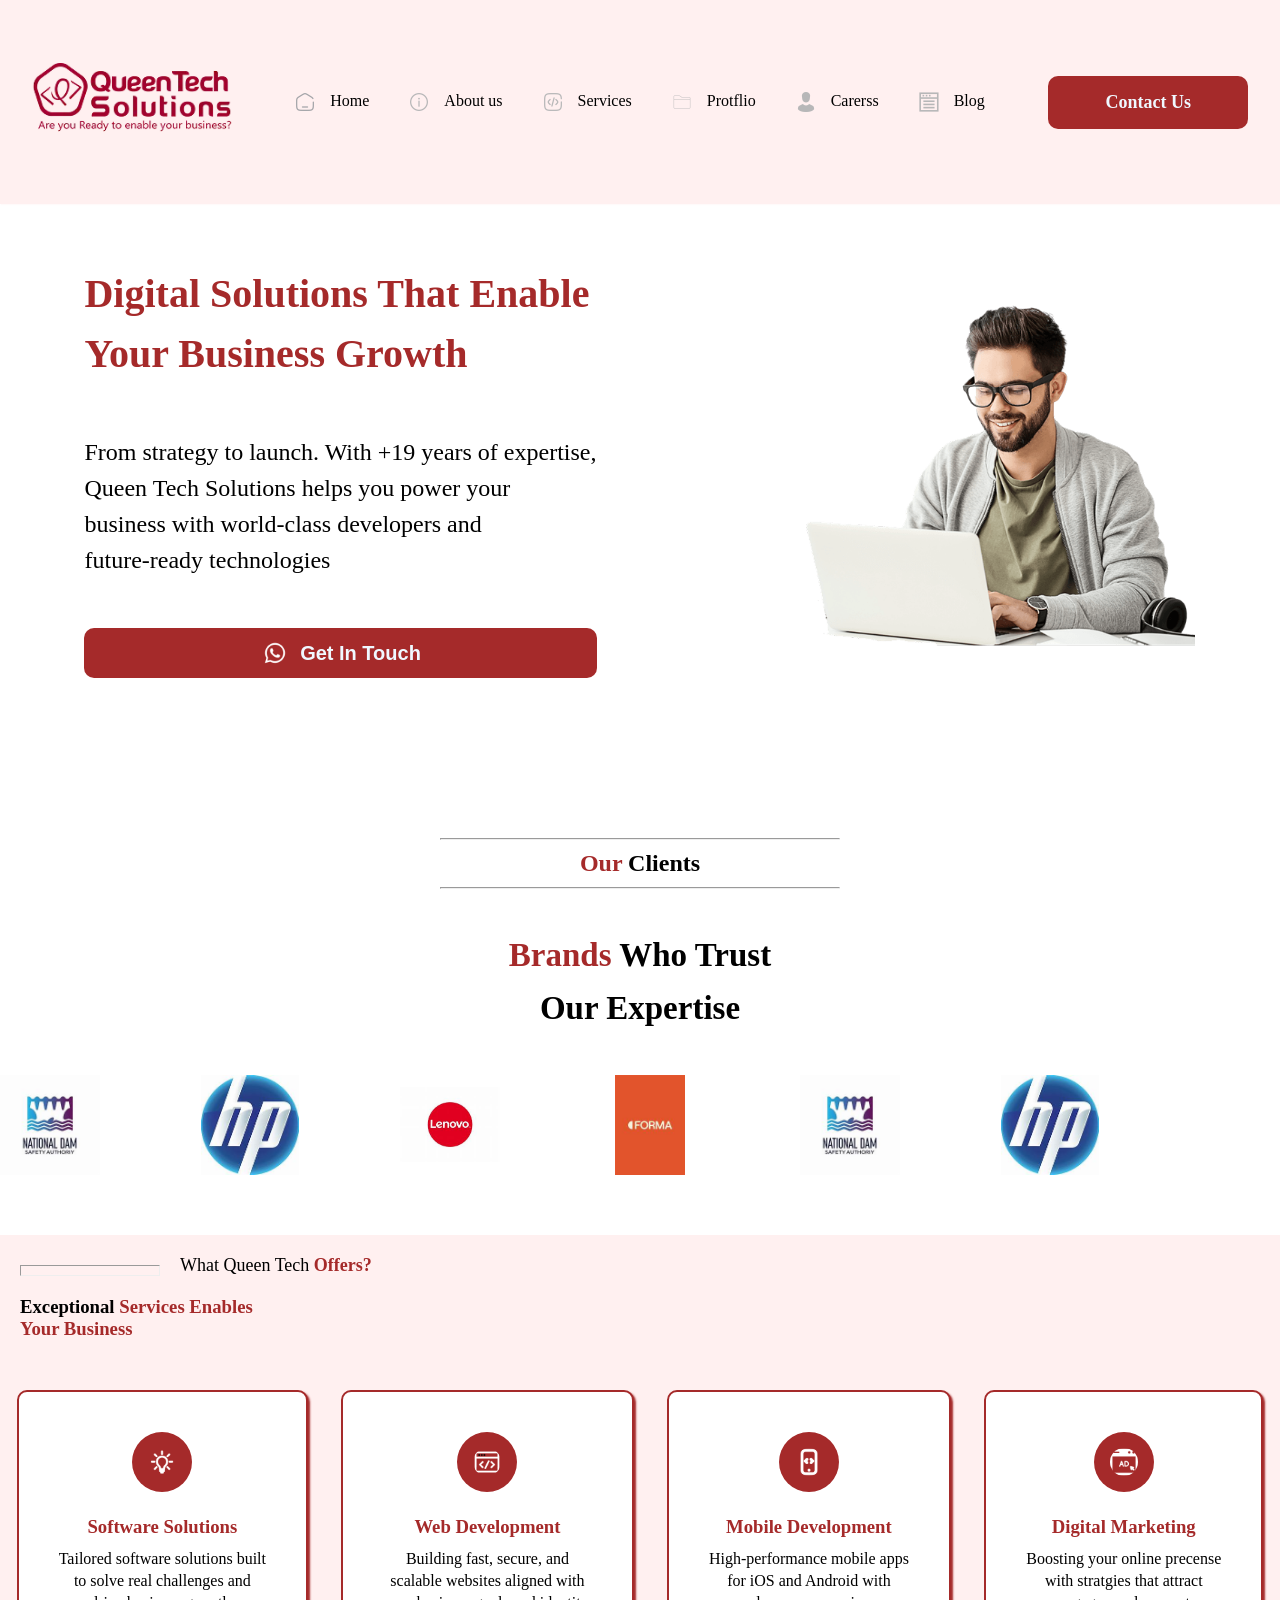
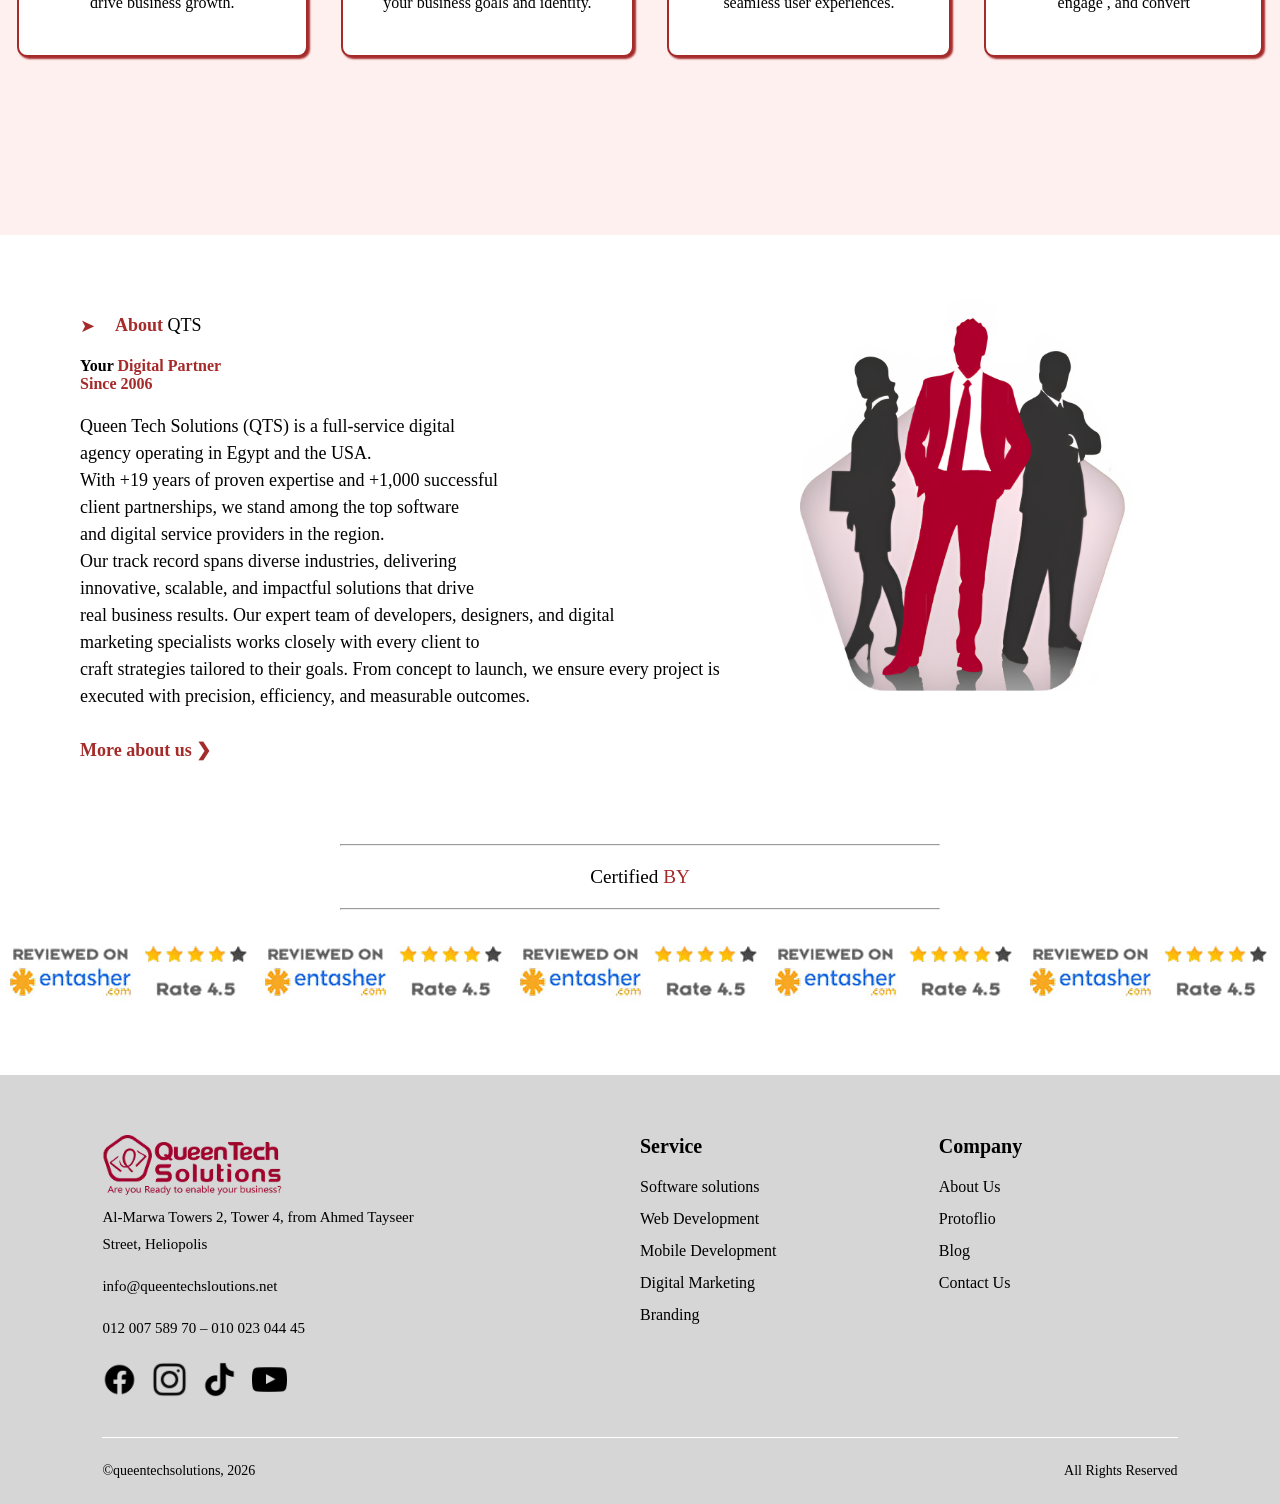
<file: html/index.html>
<!DOCTYPE html>
<html lang="en">

<head>
    <meta charset="UTF-8">
    <meta name="viewport" content="width=device-width, initial-scale=1.0">
    <title>Home | queentechsolutions</title>
    <meta name="keywords" content="home-page queentechsolutions">
    <meta name="author" content="zeyad ahmed">
    <meta name="description" content="that landing page to know about website ">
    <link rel="shortcut icon" href="../assets/icon/logo.jpg" type="image/x-icon">
    <link rel="stylesheet" href="../css/index.css">
</head>

<body>
    <!-- NAVBAR SIDE  -->
    <nav>
        <!-- LOGO SIDE -->
        <section class="logo-side">
            <img src="../assets/image/Logo.webp" alt="logo of website" loading="lazy">
        </section>
        <!-- ITEMS -->
        <section class="items">
            <section class="each-item">
                <img src="../assets/icon/home-svgrepo-com (1).png" alt="home icon" loading="lazy">
                <p>Home</p>
            </section>
            <section class="each-item">
                <img src="../assets/icon/info-circle-svgrepo-com (1).png" alt="about us icon" loading="lazy">
                <p>About us</p>
            </section>
            <section class="each-item">
                <img src="../assets/icon/code-square-svgrepo-com.png" alt="code icon" loading="lazy">
                <p>Services</p>
            </section>
            <section class="each-item">
                <img src="../assets/icon/files-svgrepo-com.png" alt="Protflio icon" loading="lazy">
                <p>Protflio</p>
            </section>
            <section class="each-item">
                <img src="../assets/icon/person-2-svgrepo-com.png" alt="carerss icon" loading="lazy">
                <p>Carerss</p>
            </section>
            <section class="each-item">
                <img src="../assets/icon/blog-website-svgrepo-com.png" alt="blog icon" loading="lazy">
                <p> Blog</p>
            </section>
        </section>
        <!-- CONTACT US PAGE -->
        <section class="contact-us-button">
            <a href="../html/contact-us.html">Contact Us</a>
        </section>
    </nav>
    <!-- HOME CONTENT -->
    <!-- LANDING PAGE -->
    <section class="landing-section">
        <section class="content">
            <h1>
                Digital Solutions That Enable
                <br>Your Business Growth
            </h1>
            <p>
                From strategy to launch. With +19 years of expertise,
                <br> Queen Tech Solutions helps you power your
                <br>business with world-class developers and
                <br>future-ready technologies
            </p>
            <button>
                <img src="../assets/icon/whatsapp-svgrepo-com.png" alt="wahtsapp icon" loading="lazy">
                <p>
                    Get In Touch
                </p>
            </button>
        </section>
        <section class="image-container">
            <img src="../assets/image/Green-and-White-Modern-Digital-Marketing-Agency-Professional-Instagram-Post-3-1-1.png"
                alt="person image" loading="lazy">
        </section>
    </section>
    <!-- BRANDS SECTION  -->
    <section class="brand-section">
        <section class="main-title">
            <hr>
            <p><span id="red">Our</span> Clients</p>
            <hr>
        </section>
        <section class="sub-title">
            <h2><span id="red">Brands</span> Who Trust
                <br>Our Expertise
            </h2>
        </section>
        <section class="slider">
            <section class="slide-part">
                <img src="../assets/image/high-dam-logo.jpg" alt="high dam logo image" loading="lazy">
                <img src="../assets/image/hp-logo.jpg" alt="hp logo image" loading="lazy">
                <img src="../assets/image/lenovo-logo.jpg" alt="lenovo logo image" loading="lazy">
                <img src="../assets/image/forma-logo.jpg" alt="forma logo image" loading="lazy">
                <img src="../assets/image/high-dam-logo.jpg" alt="high dam logo image" loading="lazy">
                <img src="../assets/image/hp-logo.jpg" alt="hp logo image" loading="lazy">
            </section>
        </section>
    </section>
    <!-- OFFERS SIDE -->
    <section class="offer-part">
        <section class="main-title">
            <hr>
            <p>What Queen Tech <span id="red-with-bold">Offers?</span></p>
        </section>
        <section class="sub-title">
            <h1>Exceptional <span id="red">Services Enables </span>
                <br> <span id="red">Your Business</span>
            </h1>
        </section>
        <section class="each-offer">
            <section class="card">
                <img src="../assets/icon/idea-svgrepo-com.png" alt="idea image" loading="lazy">
                <h3>Software Solutions</h3>
                <p>
                    Tailored software solutions built
                    <br>to solve real challenges and
                    <br> drive business growth.
                </p>
            </section>
            <section class="card">
                <img src="../assets/icon/application-coding-web-code-write-svgrepo-com.png" alt="web code image"
                    loading="lazy">
                <h3>Web Development</h3>
                <p>
                    Building fast, secure, and
                    <br> scalable websites aligned with
                    <br>your business goals and identity.
                </p>
            </section>
            <section class="card">
                <img src="../assets/icon/mobile-code-svgrepo-com.png" alt="mobile code image" loading="lazy">
                <h3>Mobile Development</h3>
                <p>
                    High-performance mobile apps
                    <br>for iOS and Android with
                    <br>seamless user experiences.
                </p>
            </section>
            <section class="card">
                <img src="../assets/icon/application-ad-svgrepo-com.png" alt="application ads image" loading="lazy">
                <h3>Digital Marketing</h3>
                <p>
                    Boosting your online precense
                    <br>with stratgies that attract
                    <br>engage , and convert
                </p>
            </section>
        </section>
    </section>
    <!-- ABOUT QTS -->
    <section class="about-qts">
        <section class="text-container">
            <section class="main-title">
                <p id="red">&#10148</p>
                <p><span id="red-with-bold">About</span> QTS</p>
            </section>
            <section class="sub-title">
                <h1>
                    Your <span id="red">Digital Partner</span>
                    <br> <span id="red">Since 2006</span>
                </h1>
            </section>
            <section class="content">
                <p>
                    Queen Tech Solutions (QTS) is a full-service digital 
                    <br>agency operating in Egypt and the USA.
                    <br>With +19 years of proven expertise and +1,000 successful 
                    <br>client partnerships, we stand among the top software
                    <br>and digital service providers in the region.
                    <br>Our track record spans diverse industries, delivering 
                    <br>innovative, scalable, and impactful solutions that drive
                    <br>real business results.
            
                    Our expert team of developers, designers, and digital
                    <br> marketing specialists works closely with every client to
                    <br>craft strategies tailored to their goals.
            
                    From concept to launch, we ensure every project is 
                    <br>executed with precision, efficiency, and measurable outcomes.
                </p>
                <br>
                <a href="#" id="red-with-bold">More about us &#10095</a>
            </section>
        </section>
                <section class="image-conatiner">
                <img src="../assets/image/Group-1000006858-2.png" alt="group team image" loading="lazy">
            </section>
    </section>
    <!-- Certified  -->
     <section class="certified">
        <section class="main-title">
            <hr>
            <p>Certified <span id="red">BY</span></p>
            <hr>
        </section>
        <section class="image-conatiner">
            <img src="../assets/image/entasher.jpg" alt="group of logos image" loading="lazy">
            <img src="../assets/image/entasher.jpg" alt="group of logos image" loading="lazy">
            <img src="../assets/image/entasher.jpg" alt="group of logos image" loading="lazy">
            <img src="../assets/image/entasher.jpg" alt="group of logos image" loading="lazy">
            <img src="../assets/image/entasher.jpg" alt="group of logos image" loading="lazy">
            
        </section>
     </section>
     <!-- FOOTER -->
      <footer>
        <section class="first-row">
            <section class="genral-info">
                <img src="../assets/image/Logo.webp" alt="logo of website" loading="lazy">
                <p>
                    Al-Marwa Towers 2, Tower 4, from Ahmed Tayseer
                    <br>Street, Heliopolis
                </p>
                <p>
                    info@queentechsloutions.net
                </p>
                <p>
                    012 007 589 70 – 010 023 044 45
                </p>
                <section class="social-media-links">
                    <img src="../assets/icon/facebook-svgrepo-com.png" alt="facebook icon" loading="lazy">
                    <img src="../assets/icon/instagram-svgrepo-com.png" alt="instagram icon" loading="lazy">
                    <img src="../assets/icon/tiktok-svgrepo-com.png" alt="tiktok icon" loading="lazy">
                    <img src="../assets/icon/youtube-168-svgrepo-com.png" alt="youtube icon" loading="lazy">
                </section>
            </section>
            <section class="service">
                <p>Service</p>
                <a href="#">Software solutions</a>
                <a href="#">Web Development</a>
                <a href="#">Mobile Development</a>
                <a href="#">Digital Marketing</a>
                <a href="#">Branding</a>
            </section>
            <section class="company">
                <p>Company</p>
                <a href="#">About Us</a>
                <a href="#">Protoflio</a>
                <a href="#">Blog</a>
                <a href="../html/contact-us.html">Contact Us</a>
            </section>
        </section>
        <hr>
        <section class="last-row">
            <p>
                ©queentechsolutions, 2026
            </p>
            <p>
                All Rights Reserved
            </p>
        </section>
      </footer>
</body>

</html>
</file>
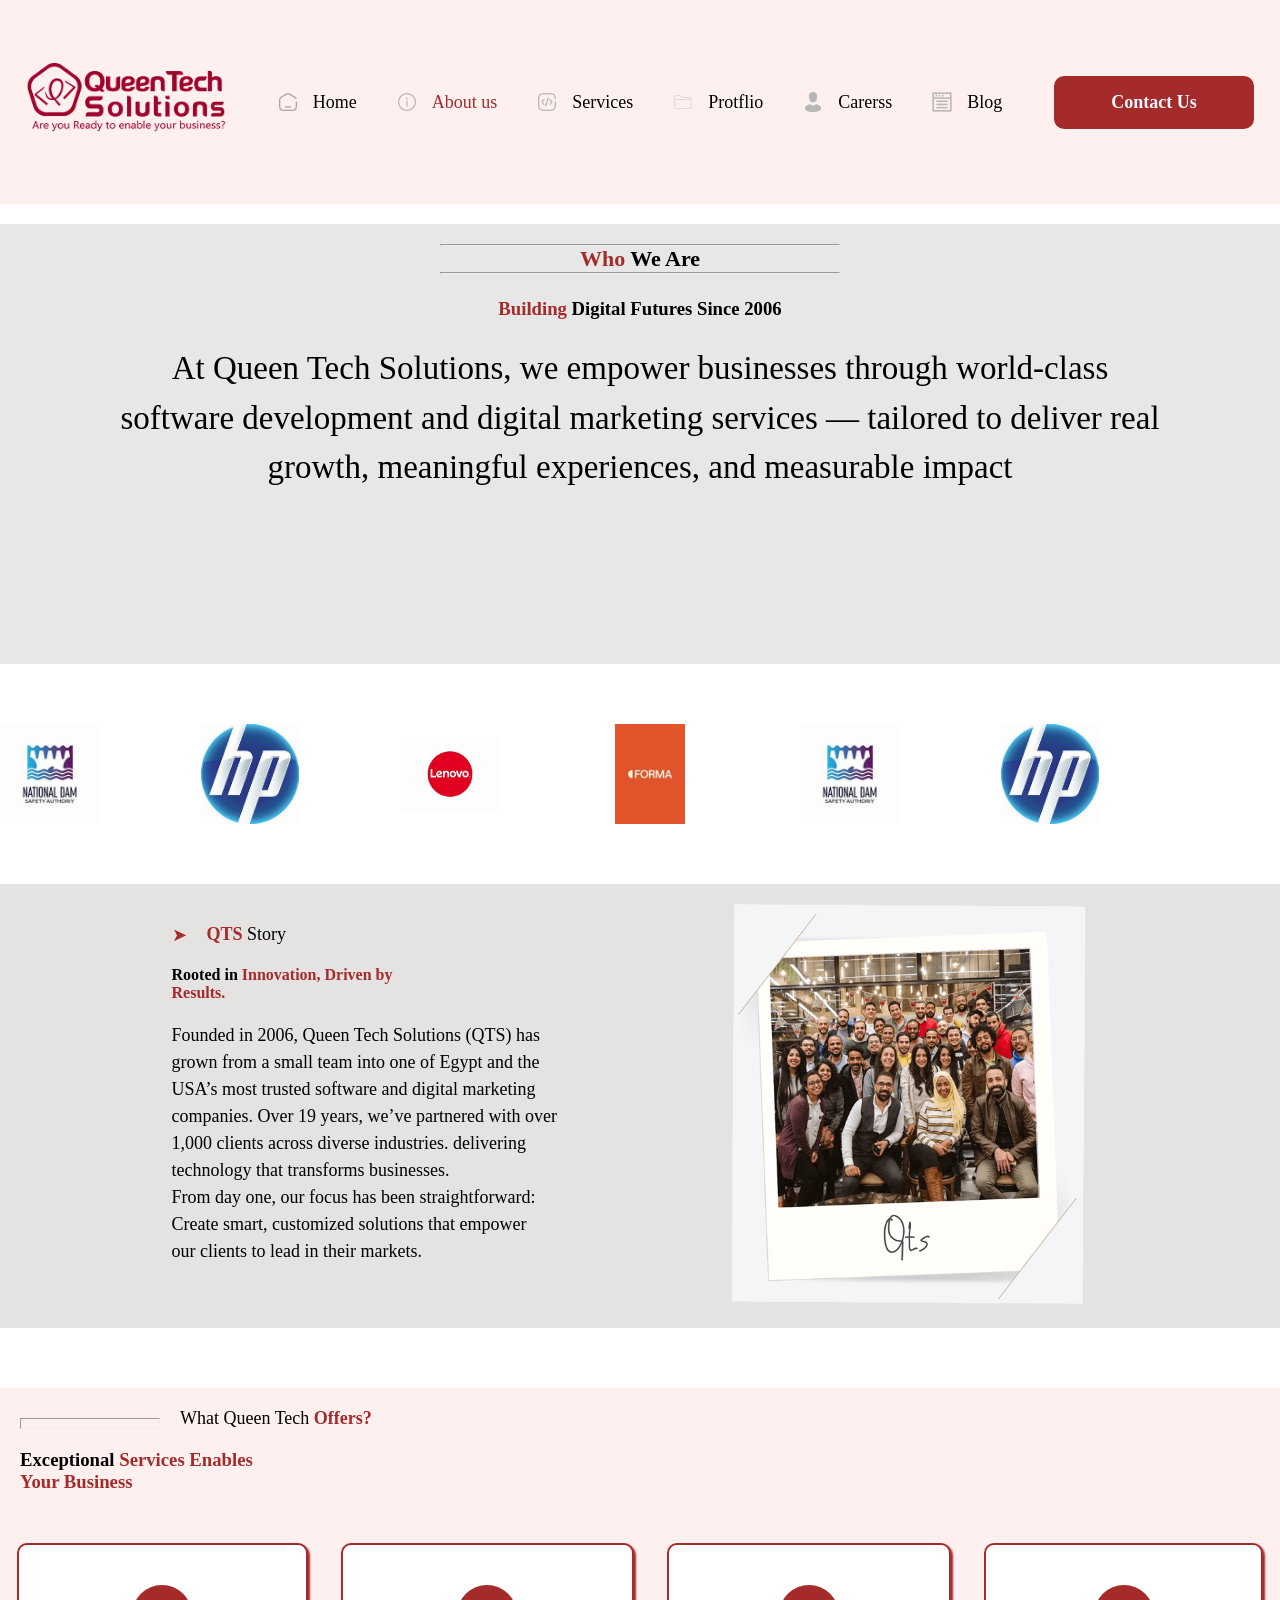
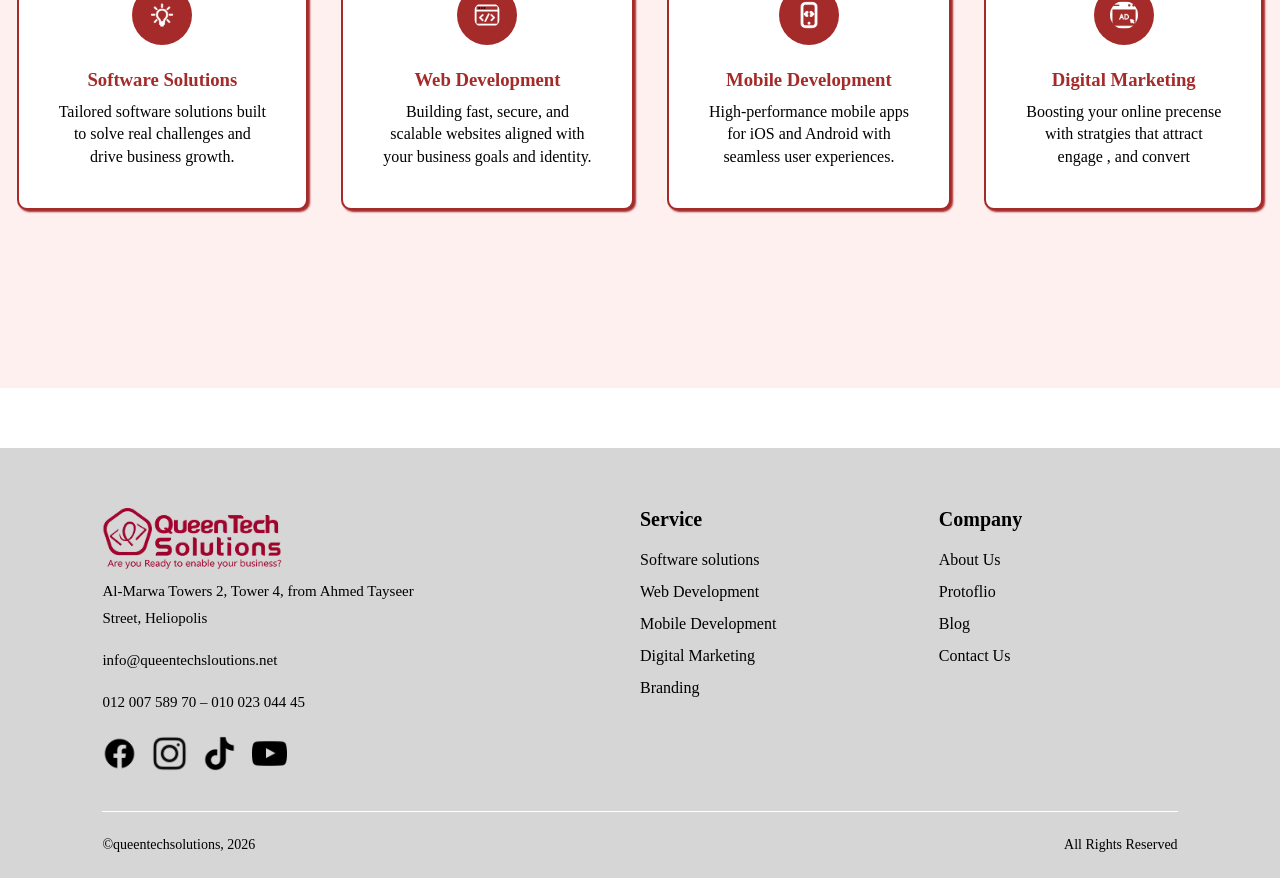
<file: html/about-us.html>
<!DOCTYPE html>
<html lang="en">

<head>
    <meta charset="UTF-8">
    <meta name="viewport" content="width=device-width, initial-scale=1.0">
    <title>About Us | queentechsolutions</title>
    <meta name="keywords" content="about us queentechsolutions">
    <meta name="author" content="zeyad ahmed">
    <meta name="description" content="that landing page to know about website more detaild ">
    <link rel="shortcut icon" href="../assets/icon/logo.jpg" type="image/x-icon">
    <link rel="stylesheet" href="../css/about-us.css">
</head>

<body>
    <!-- NAVBAR SIDE  -->
    <nav>
        <!-- LOGO SIDE -->
        <section class="logo-side">
            <img src="../assets/image/Logo.webp" alt="logo of website" loading="lazy">
        </section>
        <!-- ITEMS -->
        <section class="items">
            <section class="each-item">
                <img src="../assets/icon/home-svgrepo-com (1).png" alt="home icon" loading="lazy">
                <a href="../html/index.html">Home</a>
            </section>
            <section class="each-item">
                <img src="../assets/icon/info-circle-svgrepo-com (1).png" alt="about us icon" loading="lazy">
                <a href="#" id="red">About us</a>
            </section>
            <section class="each-item">
                <img src="../assets/icon/code-square-svgrepo-com.png" alt="code icon" loading="lazy">
                <a href="#">Services</a>
            </section>
            <section class="each-item">
                <img src="../assets/icon/files-svgrepo-com.png" alt="Protflio icon" loading="lazy">
                <a href="#">Protflio</a>
            </section>
            <section class="each-item">
                <img src="../assets/icon/person-2-svgrepo-com.png" alt="carerss icon" loading="lazy">
                <a href="#">Carerss</a>
            </section>
            <section class="each-item">
                <img src="../assets/icon/blog-website-svgrepo-com.png" alt="blog icon" loading="lazy">
                <a href="#"> Blog</a>
            </section>
        </section>
        <!-- CONTACT US PAGE -->
        <section class="contact-us-button">
            <a href="../html/contact-us.html">Contact Us</a>
        </section>
    </nav>
    <!-- LANDING PAGE -->
         <!-- MAIN CONETENT -->
    <section class="about-us">
        <section class="main-title">
            <hr>
            <h4><span id="red">Who</span> We Are</h4>
            <hr>
        </section>
        <section class="sub-title">
            <h1>
                <span id="red">Building</span>
                Digital Futures Since 2006
            </h1>
        </section>
        <section class="content">
            <p>
                At Queen Tech Solutions, we empower businesses through world-class
                <br>software development and digital marketing services — tailored to deliver real
                <br>growth, meaningful experiences, and measurable impact
            </p>
        </section>
    </section>
        <!-- BRANDS SECTION  -->
    <section class="brand-section">
        <section class="slider">
            <section class="slide-part">
                <img src="../assets/image/high-dam-logo.jpg" alt="high dam logo image" loading="lazy">
                <img src="../assets/image/hp-logo.jpg" alt="hp logo image" loading="lazy">
                <img src="../assets/image/lenovo-logo.jpg" alt="lenovo logo image" loading="lazy">
                <img src="../assets/image/forma-logo.jpg" alt="forma logo image" loading="lazy">
                <img src="../assets/image/high-dam-logo.jpg" alt="high dam logo image" loading="lazy">
                <img src="../assets/image/hp-logo.jpg" alt="hp logo image" loading="lazy">
            </section>
        </section>
    </section>

    <!-- ABOUT QTS -->
    <section class="about-qts">
        <section class="text-container">
            <section class="main-title">
                <p id="red">&#10148</p>
                <p><span id="red-with-bold">QTS</span> Story</p>
            </section>
            <section class="sub-title">
                <h1>
                    Rooted in <span id="red">Innovation, Driven by</span>
                    <br> <span id="red">Results.</span>
                </h1>
            </section>
            <section class="content">
                <p>
                    Founded in 2006, Queen Tech Solutions (QTS) has
                    <br>grown from a small team into one of Egypt and the
                    <br>USA’s most trusted software and digital marketing
                    <br>companies. Over 19 years, we’ve partnered with over
                    <br>1,000 clients across diverse industries. delivering
                    <br>technology that transforms businesses.
                    <br>From day one, our focus has been straightforward:
                    <br>Create smart, customized solutions that empower
                    <br>our clients to lead in their markets.
        
                </p>
                <br>
            </section>
        </section>
                <section class="image-conatiner">
                <img src="../assets/image/about-us.png" alt="group team image" loading="lazy">
            </section>
    </section>
        <!-- OFFERS SIDE -->
    <section class="offer-part">
        <section class="main-title">
            <hr>
            <p>What Queen Tech <span id="red-with-bold">Offers?</span></p>
        </section>
        <section class="sub-title">
            <h1>Exceptional <span id="red">Services Enables </span>
                <br> <span id="red">Your Business</span>
            </h1>
        </section>
        <section class="each-offer">
            <section class="card">
                <img src="../assets/icon/idea-svgrepo-com.png" alt="idea image" loading="lazy">
                <h3>Software Solutions</h3>
                <p>
                    Tailored software solutions built
                    <br>to solve real challenges and
                    <br> drive business growth.
                </p>
            </section>
            <section class="card">
                <img src="../assets/icon/application-coding-web-code-write-svgrepo-com.png" alt="web code image"
                    loading="lazy">
                <h3>Web Development</h3>
                <p>
                    Building fast, secure, and
                    <br> scalable websites aligned with
                    <br>your business goals and identity.
                </p>
            </section>
            <section class="card">
                <img src="../assets/icon/mobile-code-svgrepo-com.png" alt="mobile code image" loading="lazy">
                <h3>Mobile Development</h3>
                <p>
                    High-performance mobile apps
                    <br>for iOS and Android with
                    <br>seamless user experiences.
                </p>
            </section>
            <section class="card">
                <img src="../assets/icon/application-ad-svgrepo-com.png" alt="application ads image" loading="lazy">
                <h3>Digital Marketing</h3>
                <p>
                    Boosting your online precense
                    <br>with stratgies that attract
                    <br>engage , and convert
                </p>
            </section>
        </section>
    </section>
     <!-- FOOTER -->
      <footer>
        <section class="first-row">
            <section class="genral-info">
                <img src="../assets/image/Logo.webp" alt="logo of website" loading="lazy">
                <p>
                    Al-Marwa Towers 2, Tower 4, from Ahmed Tayseer
                    <br>Street, Heliopolis
                </p>
                <p>
                    info@queentechsloutions.net
                </p>
                <p>
                    012 007 589 70 – 010 023 044 45
                </p>
                <section class="social-media-links">
                    <img src="../assets/icon/facebook-svgrepo-com.png" alt="facebook icon" loading="lazy">
                    <img src="../assets/icon/instagram-svgrepo-com.png" alt="instagram icon" loading="lazy">
                    <img src="../assets/icon/tiktok-svgrepo-com.png" alt="tiktok icon" loading="lazy">
                    <img src="../assets/icon/youtube-168-svgrepo-com.png" alt="youtube icon" loading="lazy">
                </section>
            </section>
            <section class="service">
                <p>Service</p>
                <a href="#">Software solutions</a>
                <a href="#">Web Development</a>
                <a href="#">Mobile Development</a>
                <a href="#">Digital Marketing</a>
                <a href="#">Branding</a>
            </section>
            <section class="company">
                <p>Company</p>
                <a href="#">About Us</a>
                <a href="#">Protoflio</a>
                <a href="#">Blog</a>
                <a href="../html/contact-us.html">Contact Us</a>
            </section>
        </section>
        <hr>
        <section class="last-row">
            <p>
                ©queentechsolutions, 2026
            </p>
            <p>
                All Rights Reserved
            </p>
        </section>
      </footer>
</body>

</html>
</file>
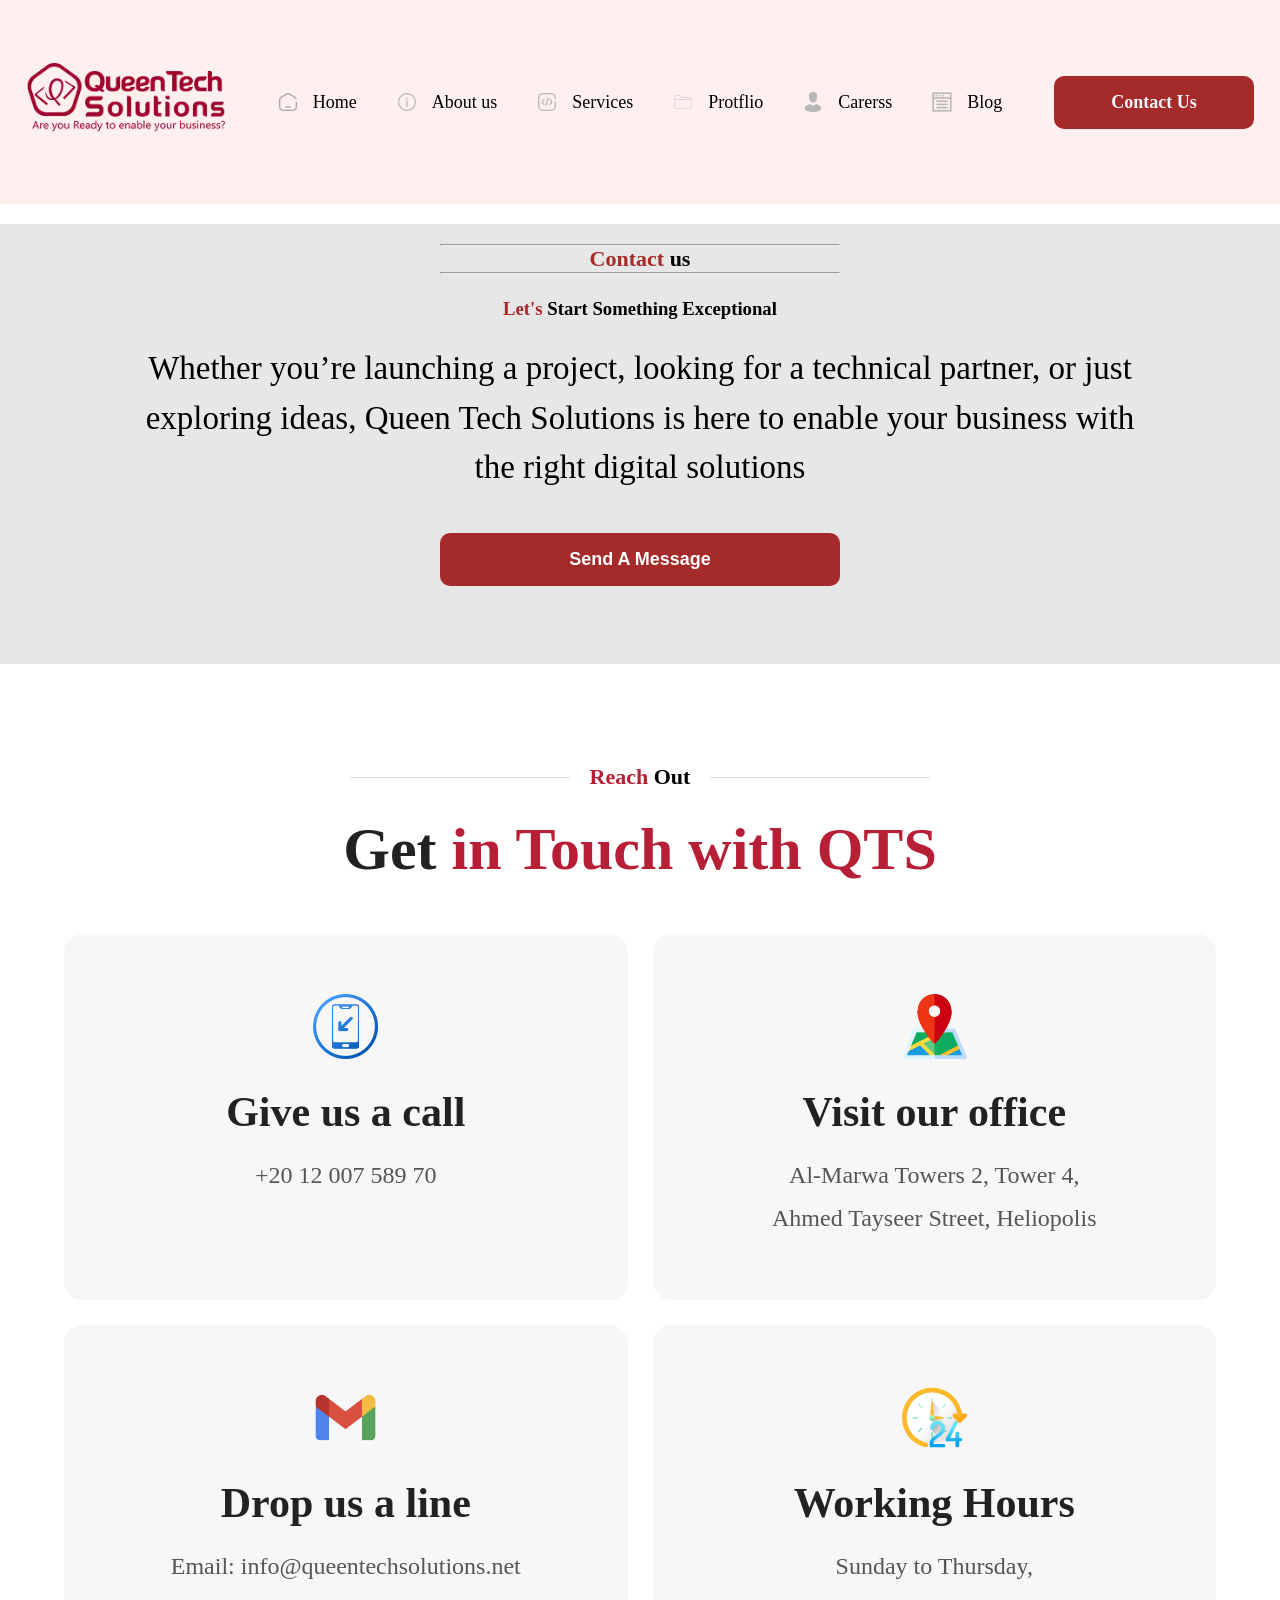
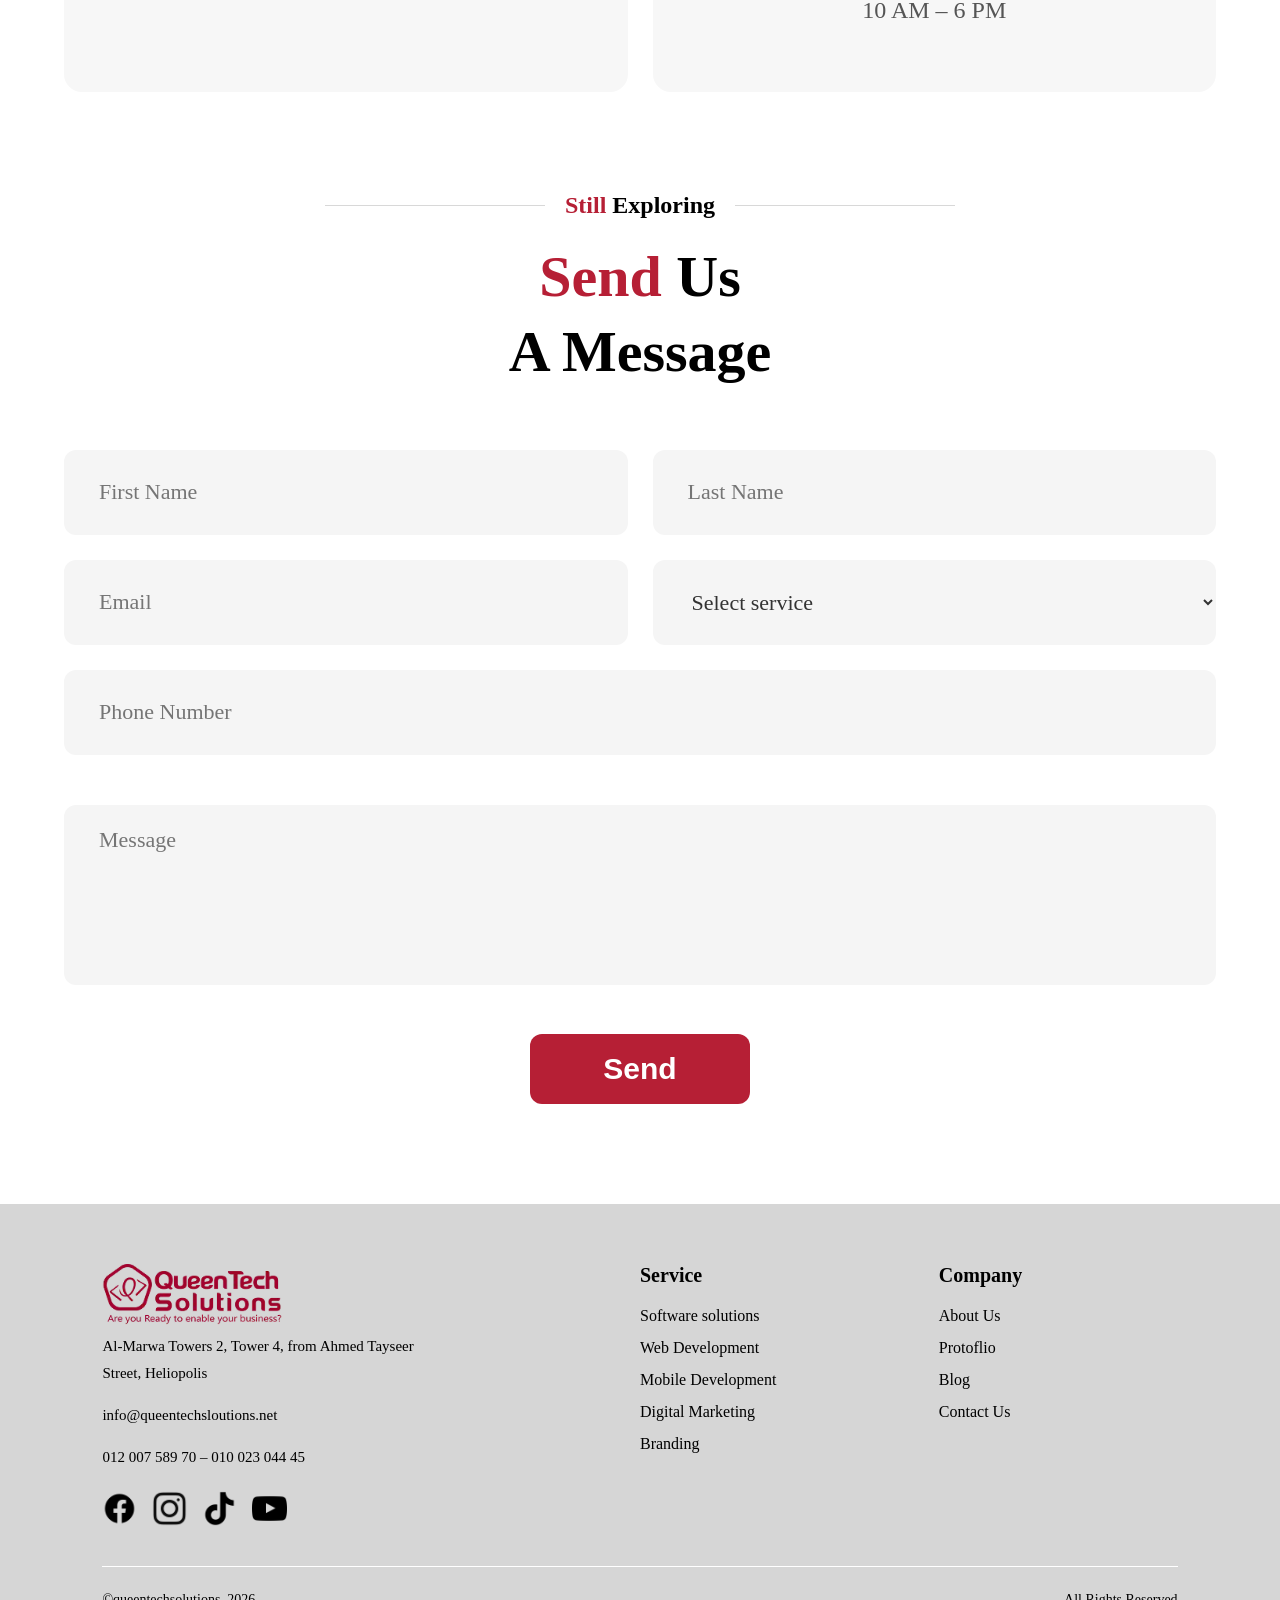
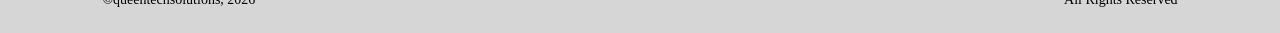
<file: html/contact-us.html>
<!DOCTYPE html>
<html lang="en">

<head>
    <meta charset="UTF-8">
    <meta name="viewport" content="width=device-width, initial-scale=1.0">
    <title>Contact Us | queentechsolutions</title>
    <meta name="keywords" content="contact us queentechsolutions">
    <meta name="author" content="zeyad ahmed">
    <meta name="description" content="that's page to send to customer service if you have problem ">
    <link rel="shortcut icon" href="../assets/icon/logo.jpg" type="image/x-icon">
    <link rel="stylesheet" href="../css/contact-us.css">
</head>

<body>
    <!-- NAVBAR SIDE  -->
    <nav>
        <!-- LOGO SIDE -->
        <section class="logo-side">
            <img src="../assets/image/Logo.webp" alt="logo of website" loading="lazy">
        </section>
        <!-- ITEMS -->
        <section class="items">
            <section class="each-item">
                <img src="../assets/icon/home-svgrepo-com (1).png" alt="home icon" loading="lazy">
                <a href="../html/index.html">Home</a>
            </section>
            <section class="each-item">
                <img src="../assets/icon/info-circle-svgrepo-com (1).png" alt="about us icon" loading="lazy">
                <a href="../html/about-us.html">About us</a>
            </section>
            <section class="each-item">
                <img src="../assets/icon/code-square-svgrepo-com.png" alt="code icon" loading="lazy">
                <a href="#">Services</a>
            </section>
            <section class="each-item">
                <img src="../assets/icon/files-svgrepo-com.png" alt="Protflio icon" loading="lazy">
                <a href="#">Protflio</a>
            </section>
            <section class="each-item">
                <img src="../assets/icon/person-2-svgrepo-com.png" alt="carerss icon" loading="lazy">
                <a href="#">Carerss</a>
            </section>
            <section class="each-item">
                <img src="../assets/icon/blog-website-svgrepo-com.png" alt="blog icon" loading="lazy">
                <a href="#"> Blog</a>
            </section>
        </section>
        <!-- CONTACT US PAGE -->
        <section class="contact-us-button">
            <a href="#">Contact Us</a>
        </section>
    </nav>
    <!-- MAIN CONETENT -->
    <section class="contact-us">
        <section class="main-title">
            <hr>
            <h4><span id="red">Contact</span> us</h4>
            <hr>
        </section>
        <section class="sub-title">
            <h1>
                <span id="red">Let's</span>
                Start Something Exceptional
            </h1>
        </section>
        <section class="content">
            <p>
                Whether you’re launching a project, looking for a technical partner, or just
                <br>exploring ideas, Queen Tech Solutions is here to enable your business with
                <br>the right digital solutions
            </p>
        </section>
        <section class="send-message-button">
            <button>Send A Message</button>
        </section>
    </section>
<!-- REACH OUT PART -->
<section class="reach-out">

    <section class="main-title">
        <hr>
        <h4><span id="red">Reach</span> Out</h4>
        <hr>
    </section>

    <section class="sub-title">
        <h1>
            Get
            <span id="red"> in Touch with QTS</span>
        </h1>
    </section>

    <section class="cards">

        <section class="each-card">
            <img src="../assets/image/incoming-call.png" alt="Phone Icon" loading="lazy">

            <h2>Give us a call</h2>

            <p>+20 12 007 589 70</p>
        </section>

        <section class="each-card">
            <img src="../assets/image/map.png" alt="Location Icon" loading="lazy">

            <h2>Visit our office</h2>

            <p>
                Al-Marwa Towers 2, Tower 4,<br>
                Ahmed Tayseer Street, Heliopolis
            </p>
        </section>

        <section class="each-card">
            <img src="../assets/image/email.png" alt="Email Icon" loading="lazy">

            <h2>Drop us a line</h2>

            <p>
                Email: info@queentechsolutions.net
            </p>
        </section>

        <section class="each-card">
            <img src="../assets/image/24-hours.png" alt="Working Hours Icon" loading="lazy">

            <h2>Working Hours</h2>

            <p>
                Sunday to Thursday,<br>
                10 AM – 6 PM
            </p>
        </section>

    </section>

</section>
<!-- CONATACT US FORM TO GET DATA -->
 <!-- CONTACT FORM -->
<section class="contact-form">

    <section class="main-title">
        <hr>
        <h4><span id="red">Still</span> Exploring</h4>
        <hr>
    </section>

    <section class="sub-title">
        <h1>
            <span id="red">Send</span> Us
            <br>
            A Message
        </h1>
    </section>

    <form>

        <section class="row">
            <input type="text" placeholder="First Name">
            <input type="text" placeholder="Last Name">
        </section>

        <section class="row">
            <input type="email" placeholder="Email">

            <select>
                <option selected disabled>Select service</option>
                <option>Software Solutions</option>
                <option>Web Development</option>
                <option>Mobile Development</option>
                <option>Digital Marketing</option>
            </select>
        </section>

        <input class="full-width" type="tel" placeholder="Phone Number">

        <textarea placeholder="Message"></textarea>

        <button type="submit">Send</button>

    </form>

</section>

    <!-- FOOTER -->
    <footer>
        <section class="first-row">
            <section class="genral-info">
                <img src="../assets/image/Logo.webp" alt="logo of website" loading="lazy">
                <p>
                    Al-Marwa Towers 2, Tower 4, from Ahmed Tayseer
                    <br>Street, Heliopolis
                </p>
                <p>
                    info@queentechsloutions.net
                </p>
                <p>
                    012 007 589 70 – 010 023 044 45
                </p>
                <section class="social-media-links">
                    <img src="../assets/icon/facebook-svgrepo-com.png" alt="facebook icon" loading="lazy">
                    <img src="../assets/icon/instagram-svgrepo-com.png" alt="instagram icon" loading="lazy">
                    <img src="../assets/icon/tiktok-svgrepo-com.png" alt="tiktok icon" loading="lazy">
                    <img src="../assets/icon/youtube-168-svgrepo-com.png" alt="youtube icon" loading="lazy">
                </section>
            </section>
            <section class="service">
                <p>Service</p>
                <a href="#">Software solutions</a>
                <a href="#">Web Development</a>
                <a href="#">Mobile Development</a>
                <a href="#">Digital Marketing</a>
                <a href="#">Branding</a>
            </section>
            <section class="company">
                <p>Company</p>
                <a href="#">About Us</a>
                <a href="#">Protoflio</a>
                <a href="#">Blog</a>
                <a href="#">Contact Us</a>
            </section>
        </section>
        <hr>
        <section class="last-row">
            <p>
                ©queentechsolutions, 2026
            </p>
            <p>
                All Rights Reserved
            </p>
        </section>
    </footer>
</body>

</html>
</file>
<file: css/index.css>
/* DEFUALT STYLE  */
* {
    box-sizing: border-box;
    margin: 0;
    padding: 0;
    text-decoration: none;
}

/* SELECTION STYLE */
::selection {
    background-color: brown;
    color: aliceblue;
}

#red {
    color: brown;
}

#red-with-bold {
    color: brown;
    font-weight: bold;
}

/* NAVBAR STYLE */
nav {
    display: flex;
    flex-flow: row wrap;
    align-items: center;
    justify-content: space-around;
    background-color: rgb(255, 240, 240);
    box-shadow: 1px 1px 1px snow;
    width: 100%;

    .logo-side {
        img {
            width: 200px;
            height: 200px;
            object-fit: contain;
            cursor: pointer;
        }
    }

    .items {
        display: flex;
        flex-flow: row wrap;
        gap: 40px;

        /* margin-top: 80px; */
        .each-item {
            display: flex;
            flex-flow: row wrap;
            gap: 15px;
            cursor: pointer;

            img {
                width: 20px;
                height: 20px;
            }

   
            a {
                font-size: large;
                color: #000000;
            }
        }

        .each-item:hover {
            color: brown;
        }
    }

    .contact-us-button {
        background-color: brown;
        padding: 16px;
        width: 200px;
        text-align: center;
        border-radius: 10px;
        transition-duration: 0.5s;
        cursor: pointer;

        a {
            color: aliceblue;
            font-size: large;
            font-weight: bolder;
        }
    }

    .contact-us-button:hover {
        background-color: rgb(225, 18, 18);
    }

}

/* LANDING SECTION STYLE */
.landing-section {
    margin-top: 60px;
    display: flex;
    flex-flow: row wrap;
    justify-content: space-around;
    width: 100%;
    gap: 30px;

    .content {
        display: flex;
        flex-flow: column wrap;
        gap: 50px;

        h1 {
            color: brown;
            line-height: 1.5;
            font-weight: 900;
            font-size: 40px;
        }

        p {
            line-height: 1.5;
            font-size: larger;
            font-size: 24px;
        }

        button {
            display: flex;
            flex-flow: row wrap;
            justify-content: center;
            gap: 10px;
            padding: 10px;
            border: none;
            background-color: brown;
            border-radius: 10px;
            cursor: pointer;
            transition-duration: 0.5s;

            img {
                width: 30px;
                height: 30px;
            }

            p {
                font-size: 20px;
                color: aliceblue;
                font-weight: bold;
            }
        }

        button:hover {
            background-color: rgb(217, 14, 14);
        }
    }

    .image-container {
        img {
            width: 400px;
            height: 400px;
            object-fit: contain;
        }
    }
}

/* BRAND SECTION */
.brand-section {
    margin-top: 160px;
    display: flex;
    flex-flow: column wrap;
    gap: 40px;
    align-items: center;

    .main-title {
        display: flex;
        flex-flow: column wrap;
        gap: 10px;
        text-align: center;

        hr {
            width: 400px;
        }

        p {
            font-size: 24px;
            font-weight: bolder;
        }
    }

    .sub-title {
        text-align: center;
        width: 100%;

        h2 {
            line-height: 1.6;
            font-size: 33px;
        }
    }
}

.slider {
    width: 100%;
    overflow: hidden;
}

.slide-part {
    display: flex;
    flex-wrap: nowrap;
    gap: 100px;
    width: max-content;
    animation: scroll 10s linear infinite;

    img {
        width: 100px;
        height: 100px;
        object-fit: contain;
        flex-shrink: 0;
    }
}

@keyframes scroll {
    from {
        transform: translateX(0);
    }

    to {
        transform: translateX(100%);
    }
}

/* OFFER PART STYLE  */
.offer-part {
    background-color: rgb(255, 240, 240);
    display: flex;
    flex-flow: column wrap;
    gap: 20px;
    width: 100%;
    margin-top: 60px;
    height: 600px;

    .main-title {
        display: flex;
        flex-wrap: wrap;
        gap: 20px;
        margin-left: 20px;
        margin-top: 20px;

        hr {
            width: 140px;
            margin-top: 10px;
        }

        p {
            font-size: large;
        }
    }

    .sub-title {
        margin-left: 20px;
    }

    .each-offer {
        display: flex;
        flex-flow: row wrap;
        justify-content: space-around;
        margin-top: 30px;

        .card {
            background-color: rgb(255, 255, 255);
            padding: 40px;
            border-radius: 10px;
            border: 2px solid brown;
            box-shadow: 2px 2px 2px brown;
            text-align: center;
            cursor: pointer;
            transition-duration: 0.5s;

            img {
                width: 60px;
                height: 60px;
                object-fit: contain;
                background-color: brown;
                padding: 16px;
                border-radius: 50%;
                margin-bottom: 20px;
            }

            h3 {
                margin-bottom: 10px;
                color: brown;
                font-weight: bolder;
            }

            p {
                line-height: 1.4;
            }
        }

        .card:hover {
            background-color: brown;
            color: aliceblue;
            transform: scale(1.1);

            h3 {
                color: aliceblue;
            }
        }
    }
}

/* ABOUT QTS STYLE */
.about-qts {
    display: flex;
    flex-wrap: wrap;
    margin-top: 60px;

    justify-content: space-evenly;

    .text-container {
        display: flex;
        flex-flow: column wrap;
        gap: 20px;

        .main-title {
            display: flex;
            flex-wrap: wrap;
            gap: 20px;
            /* margin-left: 20px; */
            margin-top: 20px;

            p {
                font-size: large;
            }
        }

        .content {
            line-height: 1.5;
            font-size: large;
        }
    }

    .image-conatiner {
        img {
            width: 400px;
            height: 400px;
            object-fit: contain;
        }
    }
}

/* Certified style */
.certified {
    display: flex;
    flex-flow: column wrap;
    gap: 20px;
    margin-top: 60px;
    align-items: center;
    width: 100%;

    .main-title {
        display: flex;
        flex-flow: column wrap;
        gap: 20px;
        flex-wrap: wrap;
        gap: 20px;
        margin-top: 20px;

        p {
            font-size: larger;
            text-align: center;
        }

        hr {
            width: 600px;
        }
    }
}
/* FOOTER STYLE */
footer {
    background-color: #d6d6d6;
    color: #000000;
    padding: 60px 8% 25px;
    margin-top: 60px;

    .first-row {
        display: flex;
        justify-content: space-between;
        align-items: flex-start;
        gap: 60px;
        flex-wrap: wrap;

        .genral-info {
            flex: 2;
            min-width: 280px;

            img:first-child {
                width: 180px;
            }

            p {
                color: #000000;
                font-size: 15px;
                line-height: 1.8;
                margin-bottom: 15px;
            }

            .social-media-links {
                display: flex;
                align-items: center;
                gap: 15px;
                margin-top: 20px;

                img {
                    width: 35px;
                    height: 35px;
                    cursor: pointer;
                    transition: 0.3s;

                    &:hover {
                        transform: translateY(-5px);
                    }
                }
            }
        }

        .service,
        .company {
            flex: 1;
            min-width: 180px;

            p {
                font-size: 20px;
                font-weight: 600;
                margin-bottom: 20px;
                color: #000000;
            }

            a {
                display: block;
                text-decoration: none;
                color: #000000;
                margin-bottom: 14px;
                transition: 0.3s;

                &:hover {
                    color: brown;
                    padding-left: 8px;
                }
            }
        }
    }

    hr {
        border: none;
        height: 1px;
        background-color: rgba(255, 255, 255);
        margin: 40px 0 25px;
    }

    .last-row {
        display: flex;
        justify-content: space-between;
        align-items: center;
        flex-wrap: wrap;
        gap: 15px;

        p {
            color: #000000;
            font-size: 14px;
        }
    }
}
</file>
<file: css/about-us.css>
/* DEFUALT STYLE  */
* {
    box-sizing: border-box;
    margin: 0;
    padding: 0;
    text-decoration: none;
}

/* SELECTION STYLE */
::selection {
    background-color: brown;
    color: aliceblue;
}

#red {
    color: brown;
}

#red-with-bold {
    color: brown;
    font-weight: bold;
}

/* NAVBAR STYLE */
nav {
    display: flex;
    flex-flow: row wrap;
    align-items: center;
    justify-content: space-around;
    background-color: rgb(255, 240, 240);
    box-shadow: 1px 1px 1px snow;
    width: 100%;

    .logo-side {
        img {
            width: 200px;
            height: 200px;
            object-fit: contain;
            cursor: pointer;
        }
    }

    .items {
        display: flex;
        flex-flow: row wrap;
        gap: 40px;

        /* margin-top: 80px; */
        .each-item {
            display: flex;
            flex-flow: row wrap;
            gap: 15px;
            cursor: pointer;

            img {
                width: 20px;
                height: 20px;
            }

            a {
                font-size: large;
                color: #000000;
            }
        }

        .each-item:hover {
            color: brown;
        }
    }

    .contact-us-button {
        background-color: brown;
        padding: 16px;
        width: 200px;
        text-align: center;
        border-radius: 10px;
        transition-duration: 0.5s;
        cursor: pointer;

        a {
            color: aliceblue;
            font-size: large;
            font-weight: bolder;
        }
    }

    .contact-us-button:hover {
        background-color: rgb(225, 18, 18);
    }

}

/* ABOUT US SECTION STYLE */
.about-us{
    background-color: #e7e7e7;
    padding: 20px;
    width: 100%;
    display: flex;
    flex-flow: column wrap;
    align-items: center;
    gap: 24px;
    margin-top: 20px;
    height: 440px;
    text-align: center;
    .main-title{
        text-align: center;
        hr{
            width: 400px;
            
        }
        h4{
            font-size: 22px;
        }
    }
    .content{
        line-height: 1.5;
        font-size: 33px;
        font-weight: lighter;
    }
    .send-message-button{
        button{
            background-color: brown;
            padding: 16px;
            color: white;
            font-weight: bolder;
            border: none;
            border-radius: 10px;
            transition-duration: 0.5s;
            cursor: pointer;
            font-size: 18px;
            width: 400px;
            margin-top: 16px;
        }
        button:hover{
            background-color: red;
        }
    }
}

/* BRAND SECTION */
.brand-section {
    margin-top: 60px;
    display: flex;
    flex-flow: column wrap;
    gap: 40px;
    align-items: center;

    .main-title {
        display: flex;
        flex-flow: column wrap;
        gap: 10px;
        text-align: center;

        hr {
            width: 400px;
        }

        p {
            font-size: 24px;
            font-weight: bolder;
        }
    }

    .sub-title {
        text-align: center;
        width: 100%;

        h2 {
            line-height: 1.6;
            font-size: 33px;
        }
    }
}

.slider {
    width: 100%;
    overflow: hidden;
}

.slide-part {
    display: flex;
    flex-wrap: nowrap;
    gap: 100px;
    width: max-content;
    animation: scroll 10s linear infinite;

    img {
        width: 100px;
        height: 100px;
        object-fit: contain;
        flex-shrink: 0;
    }
}

@keyframes scroll {
    from {
        transform: translateX(0);
    }

    to {
        transform: translateX(100%);
    }
}


/* ABOUT QTS STYLE */
.about-qts {
    display: flex;
    flex-wrap: wrap;
    margin-top: 60px;
    background-color: #e5e2e2;
    justify-content: space-evenly;
    padding: 20px;

    .text-container {
        display: flex;
        flex-flow: column wrap;
        gap: 20px;

        .main-title {
            display: flex;
            flex-wrap: wrap;
            gap: 20px;
            /* margin-left: 20px; */
            margin-top: 20px;

            p {
                font-size: large;
            }
        }

        .content {
            line-height: 1.5;
            font-size: large;
        }
    }

    .image-conatiner {
        img {
            width: 400px;
            height: 400px;
            object-fit: contain;
        }
    }
}

/* OFFER PART STYLE  */
.offer-part {
    background-color: rgb(255, 240, 240);
    display: flex;
    flex-flow: column wrap;
    gap: 20px;
    width: 100%;
    margin-top: 60px;
    height: 600px;

    .main-title {
        display: flex;
        flex-wrap: wrap;
        gap: 20px;
        margin-left: 20px;
        margin-top: 20px;

        hr {
            width: 140px;
            margin-top: 10px;
        }

        p {
            font-size: large;
        }
    }

    .sub-title {
        margin-left: 20px;
    }

    .each-offer {
        display: flex;
        flex-flow: row wrap;
        justify-content: space-around;
        margin-top: 30px;

        .card {
            background-color: rgb(255, 255, 255);
            padding: 40px;
            border-radius: 10px;
            border: 2px solid brown;
            box-shadow: 2px 2px 2px brown;
            text-align: center;
            cursor: pointer;
            transition-duration: 0.5s;

            img {
                width: 60px;
                height: 60px;
                object-fit: contain;
                background-color: brown;
                padding: 16px;
                border-radius: 50%;
                margin-bottom: 20px;
            }

            h3 {
                margin-bottom: 10px;
                color: brown;
                font-weight: bolder;
            }

            p {
                line-height: 1.4;
            }
        }

        .card:hover {
            background-color: brown;
            color: aliceblue;
            transform: scale(1.1);

            h3 {
                color: aliceblue;
            }
        }
    }
}
/* FOOTER STYLE */
footer {
    background-color: #d6d6d6;
    color: #000000;
    padding: 60px 8% 25px;
    margin-top: 60px;

    .first-row {
        display: flex;
        justify-content: space-between;
        align-items: flex-start;
        gap: 60px;
        flex-wrap: wrap;

        .genral-info {
            flex: 2;
            min-width: 280px;

            img:first-child {
                width: 180px;
            }

            p {
                color: #000000;
                font-size: 15px;
                line-height: 1.8;
                margin-bottom: 15px;
            }

            .social-media-links {
                display: flex;
                align-items: center;
                gap: 15px;
                margin-top: 20px;

                img {
                    width: 35px;
                    height: 35px;
                    cursor: pointer;
                    transition: 0.3s;

                    &:hover {
                        transform: translateY(-5px);
                    }
                }
            }
        }

        .service,
        .company {
            flex: 1;
            min-width: 180px;

            p {
                font-size: 20px;
                font-weight: 600;
                margin-bottom: 20px;
                color: #000000;
            }

            a {
                display: block;
                text-decoration: none;
                color: #000000;
                margin-bottom: 14px;
                transition: 0.3s;

                &:hover {
                    color: brown;
                    padding-left: 8px;
                }
            }
        }
    }

    hr {
        border: none;
        height: 1px;
        background-color: rgba(255, 255, 255);
        margin: 40px 0 25px;
    }

    .last-row {
        display: flex;
        justify-content: space-between;
        align-items: center;
        flex-wrap: wrap;
        gap: 15px;

        p {
            color: #000000;
            font-size: 14px;
        }
    }
}
</file>
<file: css/contact-us.css>
/* DEFUALT STYLE  */
* {
    box-sizing: border-box;
    margin: 0;
    padding: 0;
    text-decoration: none;
}

/* SELECTION STYLE */
::selection {
    background-color: brown;
    color: aliceblue;
}

#red {
    color: brown;
}

#red-with-bold {
    color: brown;
    font-weight: bold;
}

/* NAVBAR STYLE */
nav {
    display: flex;
    flex-flow: row wrap;
    align-items: center;
    justify-content: space-around;
    background-color: rgb(255, 240, 240);
    box-shadow: 1px 1px 1px snow;
    width: 100%;

    .logo-side {
        img {
            width: 200px;
            height: 200px;
            object-fit: contain;
            cursor: pointer;
        }
    }

    .items {
        display: flex;
        flex-flow: row wrap;
        gap: 40px;

        /* margin-top: 80px; */
        .each-item {
            display: flex;
            flex-flow: row wrap;
            gap: 15px;
            cursor: pointer;

            img {
                width: 20px;
                height: 20px;
            }

            a {
                font-size: large;
                color: #000000;
            }
        }

        .each-item:hover {
            color: brown;
        }
    }

    .contact-us-button {
        background-color: brown;
        padding: 16px;
        width: 200px;
        text-align: center;
        border-radius: 10px;
        transition-duration: 0.5s;
        cursor: pointer;

        a {
            color: aliceblue;
            font-size: large;
            font-weight: bolder;
        }
    }

    .contact-us-button:hover {
        background-color: rgb(225, 18, 18);
    }

}
/* CONTACT US STYLE */
.contact-us{
    background-color: #e7e7e7;
    padding: 20px;
    width: 100%;
    display: flex;
    flex-flow: column wrap;
    align-items: center;
    gap: 24px;
    margin-top: 20px;
    height: 440px;
    text-align: center;
    .main-title{
        text-align: center;
        hr{
            width: 400px;
            
        }
        h4{
            font-size: 22px;
        }
    }
    .content{
        line-height: 1.5;
        font-size: 33px;
        font-weight: lighter;
    }
    .send-message-button{
        button{
            background-color: brown;
            padding: 16px;
            color: white;
            font-weight: bolder;
            border: none;
            border-radius: 10px;
            transition-duration: 0.5s;
            cursor: pointer;
            font-size: 18px;
            width: 400px;
            margin-top: 16px;
        }
        button:hover{
            background-color: red;
        }
    }
}
.reach-out {
    width: 90%;
    max-width: 1400px;
    margin: 100px auto;

    .main-title {
        display: flex;
        align-items: center;
        justify-content: center;
        gap: 20px;
        margin-bottom: 25px;

        hr {
            width: 220px;
            border: none;
            height: 1px;
            background: #d9d9d9;
        }

        h4 {
            font-size: 22px;
            font-weight: 700;
            text-transform: capitalize;

            #red {
                color: #b61f35;
            }
        }
    }

    .sub-title {
        text-align: center;
        margin-bottom: 50px;

        h1 {
            font-size: 60px;
            font-weight: 700;
            color: #222;

            #red {
                color: #b61f35;
            }
        }
    }

    .cards {
        display: grid;
        grid-template-columns: repeat(2, 1fr);
        gap: 25px;

        .each-card {
            background: #f7f7f7;
            border-radius: 18px;
            padding: 60px 40px;
            text-align: center;
            transition: .3s ease;
            cursor: pointer;

            &:hover {
                transform: translateY(-8px);
                box-shadow: 0 15px 35px rgba(0, 0, 0, .08);
            }

            img {
                width: 65px;
                height: 65px;
                object-fit: contain;
                margin-bottom: 25px;
            }

            h2 {
                font-size: 42px;
                font-weight: 700;
                color: #222;
                margin-bottom: 18px;
            }

            p {
                font-size: 24px;
                color: #555;
                line-height: 1.8;
            }
        }
    }
}
/* CONTACT US FORM STYLE */
.contact-form {
    width: 90%;
    max-width: 1500px;
    margin: 100px auto;

    .main-title {
        display: flex;
        align-items: center;
        justify-content: center;
        gap: 20px;
        margin-bottom: 20px;

        hr {
            width: 220px;
            border: none;
            height: 1px;
            background: #d8d8d8;
        }

        h4 {
            font-size: 24px;
            font-weight: 700;

            #red {
                color: #b61f35;
            }
        }
    }

    .sub-title {
        text-align: center;
        margin-bottom: 60px;

        h1 {
            font-size: 58px;
            font-weight: 700;
            line-height: 1.3;

            #red {
                color: #b61f35;
            }
        }
    }

    form {

        .row {
            display: grid;
            grid-template-columns: repeat(2, 1fr);
            gap: 25px;
            margin-bottom: 25px;
        }

        input,
        select,
        textarea {
            width: 100%;
            background: #f5f5f5;
            border: none;
            border-radius: 12px;
            padding: 22px 35px;
            font-size: 22px;
            outline: none;
            color: #333;
            font-family: inherit;
        }

        input,
        select {
            height: 85px;
        }

        textarea {
            height: 180px;
            resize: none;
            margin-top: 25px;
        }

        .full-width {
            margin-bottom: 25px;
        }

        button {
            display: block;
            margin: 45px auto 0;
            width: 220px;
            height: 70px;
            border: none;
            border-radius: 12px;
            background: #b61f35;
            color: white;
            font-size: 30px;
            font-weight: 600;
            cursor: pointer;
            transition: .3s;

            &:hover {
                background: #98172d;
                transform: translateY(-3px);
            }
        }
    }
}

/* ---------- Tablet ---------- */

@media (max-width:992px) {

    .contact-form {

        .sub-title h1 {
            font-size: 42px;
        }

        form {

            input,
            select,
            textarea {
                font-size: 18px;
            }

            button {
                width: 180px;
                font-size: 24px;
            }
        }
    }

}

/* ---------- Mobile ---------- */

@media (max-width:768px) {

    .contact-form {

        .main-title {

            hr {
                width: 80px;
            }

            h4 {
                font-size: 18px;
            }
        }

        .sub-title h1 {
            font-size: 32px;
        }

        form {

            .row {
                grid-template-columns: 1fr;
            }

            input,
            select {
                height: 65px;
                font-size: 16px;
                padding: 18px;
            }

            textarea {
                height: 150px;
                font-size: 16px;
                padding: 18px;
            }

            button {
                width: 160px;
                height: 55px;
                font-size: 20px;
            }
        }
    }

}

/* FOOTER STYLE */
footer {
    background-color: #d6d6d6;
    color: #000000;
    padding: 60px 8% 25px;
    margin-top: 60px;

    .first-row {
        display: flex;
        justify-content: space-between;
        align-items: flex-start;
        gap: 60px;
        flex-wrap: wrap;

        .genral-info {
            flex: 2;
            min-width: 280px;

            img:first-child {
                width: 180px;
            }

            p {
                color: #000000;
                font-size: 15px;
                line-height: 1.8;
                margin-bottom: 15px;
            }

            .social-media-links {
                display: flex;
                align-items: center;
                gap: 15px;
                margin-top: 20px;

                img {
                    width: 35px;
                    height: 35px;
                    cursor: pointer;
                    transition: 0.3s;

                    &:hover {
                        transform: translateY(-5px);
                    }
                }
            }
        }

        .service,
        .company {
            flex: 1;
            min-width: 180px;

            p {
                font-size: 20px;
                font-weight: 600;
                margin-bottom: 20px;
                color: #000000;
            }

            a {
                display: block;
                text-decoration: none;
                color: #000000;
                margin-bottom: 14px;
                transition: 0.3s;

                &:hover {
                    color: brown;
                    padding-left: 8px;
                }
            }
        }
    }

    hr {
        border: none;
        height: 1px;
        background-color: rgba(255, 255, 255);
        margin: 40px 0 25px;
    }

    .last-row {
        display: flex;
        justify-content: space-between;
        align-items: center;
        flex-wrap: wrap;
        gap: 15px;

        p {
            color: #000000;
            font-size: 14px;
        }
    }
}
</file>
